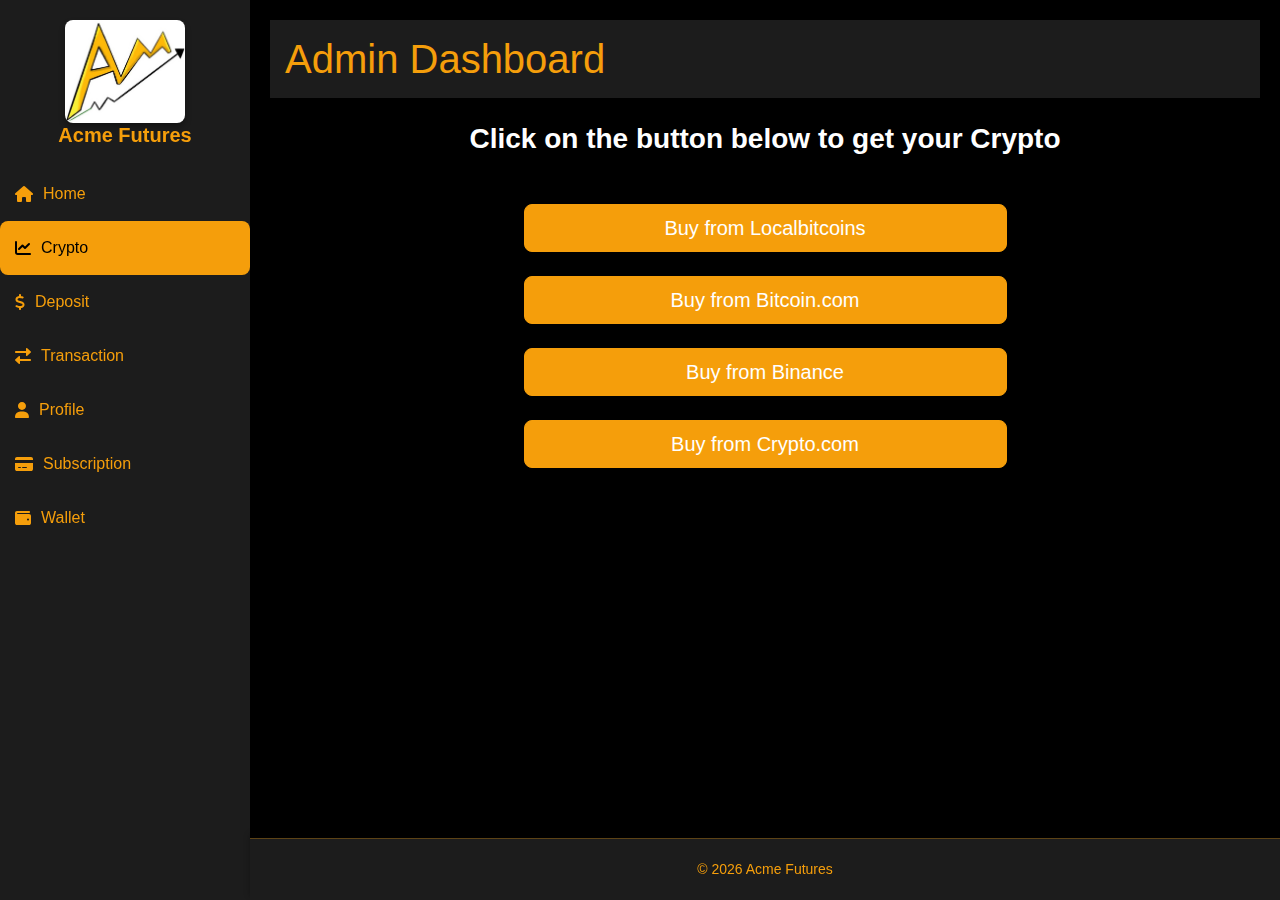
<file: newcrypto/crypto.html>
<!DOCTYPE html>
<html lang="en">
<head>
    <meta charset="UTF-8">
    <meta name="viewport" content="width=device-width, initial-scale=1.0">
    <title>Acme Futures Admin Dashboard</title>
    <!-- Bootstrap CSS -->
    <link href="https://cdn.jsdelivr.net/npm/bootstrap@5.3.0/dist/css/bootstrap.min.css" rel="stylesheet">
    <!-- Font Awesome CSS -->
    <link href="https://cdnjs.cloudflare.com/ajax/libs/font-awesome/6.0.0-beta3/css/all.min.css" rel="stylesheet">

    <style>
        body {
            background-color: black; /* Black background for the body */
            font-family: 'Public Sans', sans-serif;
            margin: 0;
            padding: 0;
            color: white; /* Light text color */
        }

        .sidebar {
            height: 100vh;
            width: 250px;
            background-color: #1c1c1c; /* Darker background for sidebar */
            position: fixed;
            top: 0;
            left: 0;
            padding-top: 20px;
            box-shadow: 2px 0 5px rgba(0, 0, 0, 0.3);
        }

        .sidebar .logo {
            text-align: center;
            margin-bottom: 20px;
        }

        .sidebar .logo img {
            width: 120px; /* Adjust size as needed */
            height: auto;
            border-radius: 8px;
            box-shadow: 0 4px 6px rgba(0, 0, 0, 0.3);
        }

        .sidebar .logo h1 {
            color: #f59e0b;
            font-size: 1.25rem;
            margin: 0;
            font-weight: bold;
        }

        .sidebar .menu-item {
            padding: 15px;
            display: flex;
            align-items: center;
            color: #f59e0b; /* Orange color for text */
            text-decoration: none;
            font-size: 16px;
            border-radius: 8px;
            transition: background-color 0.3s, color 0.3s;
        }

        .sidebar .menu-item i {
            margin-right: 10px; /* Space between icon and text */
        }

        .sidebar .menu-item.active, .sidebar .menu-item:hover {
            background-color: #f59e0b; /* Orange highlight */
            color: black; /* Text color when active or hovered */
        }

        .sidebar .menu-item:hover {
            background-color: rgba(245, 158, 11, 0.2); /* Lighter hover background */
        }

        .main-content {
            margin-left: 250px;
            padding: 20px;
            background-color: black; /* Black background for main content */
            min-height: 100vh;
        }

        .navbar {
            background-color: #1c1c1c; /* Same as sidebar */
            color: #f59e0b; /* Orange text */
            padding: 15px;
            box-shadow: 0 4px 6px rgba(0, 0, 0, 0.1);
            margin-bottom: 20px; /* Space between navbar and content */
        }

        .navbar h1 {
            margin: 0;
        }

        .card {
            background-color: #2d2d2d; /* Darker card background */
            border: 1px solid rgba(245, 158, 11, 0.3); /* Orange border */
            box-shadow: 0px 4px 20px rgba(245, 158, 11, 0.3); /* Soft shadow */
        }

        .card-title {
            color: #f59e0b; /* Orange text */
        }

        .text-white {
            color: white;
        }

        .bg-primary {
            background-color: #f59e0b !important; /* Orange background for primary elements */
        }

        .bg-warning {
            background-color: #f59e0b !important; /* Orange background for warning elements */
        }

        .bg-dark {
            background-color: black !important; /* Dark background for dark elements */
        }

        /* Button styles */
        .btn-primary {
            background-color: #f59e0b; /* Orange background */
            border-color: #f59e0b; /* Orange border */
        }

        .btn-primary:hover {
            background-color: rgba(245, 158, 11, 0.8); /* Lighter orange on hover */
            border-color: rgba(245, 158, 11, 0.8); /* Lighter orange border on hover */
        }

        /* TradingView Widget */
        .tradingview-widget-container {
            margin-top: 20px;
        }

        /* Footer */
        .footer {
            background-color: #1c1c1c; /* Same as sidebar and navbar */
            color: #f59e0b; /* Orange text */
            text-align: center;
            padding: 20px;
            position: fixed;
            bottom: 0;
            width: calc(100% - 250px); /* Adjust for sidebar width */
            left: 250px;
            box-shadow: 0 -4px 6px rgba(0, 0, 0, 0.3);
            border-top: 1px solid rgba(245, 158, 11, 0.3); /* Light orange border */
        }

        .footer p {
            margin: 0;
            font-size: 14px;
        }

        /* Footer for smaller screens */
        @media (max-width: 768px) {
            .footer {
                width: 100%;
                left: 0;
                position: relative; /* Changed from fixed to relative */
            }
        }
    </style>
</head>
<body>
    <!-- Sidebar -->
    <div class="sidebar">
        <div class="logo">
            <img src="img/logo2.jpg" alt="Company Logo"> <!-- Replace with your logo image -->
            <h1>Acme Futures</h1>
        </div>
        <a href="adminHome.html" class="menu-item"><i class="fas fa-home"></i>Home</a>
        <a href="crypto.html" class="menu-item active"><i class="fas fa-chart-line"></i>Crypto</a>
        <a href="deposit.html" class="menu-item"><i class="fas fa-dollar-sign"></i>Deposit</a>
        <a href="transaction.html" class="menu-item"><i class="fas fa-exchange-alt"></i>Transaction</a>
        <a href="profile.html" class="menu-item"><i class="fas fa-user"></i>Profile</a>
        <a href="subscription.html" class="menu-item"><i class="fas fa-credit-card"></i>Subscription</a>
        <a href="wallet.html" class="menu-item"><i class="fas fa-wallet"></i>Wallet</a>
    </div>

    <!-- Main Content -->
    <div class="main-content">
        <div class="navbar">
            <h1>Admin Dashboard</h1>
        </div>

        <!-- Content wrapper -->
        <div class="content-wrapper">
            <!-- Content -->
            <div class="container-xxl flex-grow-1 container-p-y">
                <h3 class="fw-bold text-center mt-4">Click on the button below to get your Crypto</h3>

                <div class="mt-5 d-grid gap-4 col-lg-6 mx-auto">
                    <a class="btn btn-primary btn-lg" href="https://www.localbitcoins.com/">Buy from Localbitcoins</a>
                    <a class="btn btn-primary btn-lg" href="https://www.bitcoin.com/">Buy from Bitcoin.com</a>
                    <a class="btn btn-primary btn-lg" href="https://www.binance.com/">Buy from Binance</a>
                    <a class="btn btn-primary btn-lg" href="https://www.crypto.com/">Buy from Crypto.com</a>
                </div>
            </div>
            <!-- End Content -->

            <!-- Footer -->
            <footer class="footer">
                <p>&copy; <script>document.write(new Date().getFullYear());</script> Acme Futures</p>
            </footer>
            <!-- / Footer -->

            <div class="content-backdrop fade"></div>
        </div>
        <!-- Content wrapper -->
    </div>

    <!-- Bootstrap JS -->
    <script src="https://cdn.jsdelivr.net/npm/bootstrap@5.3.0/dist/js/bootstrap.bundle.min.js"></script>
</body>
</html>
</file>
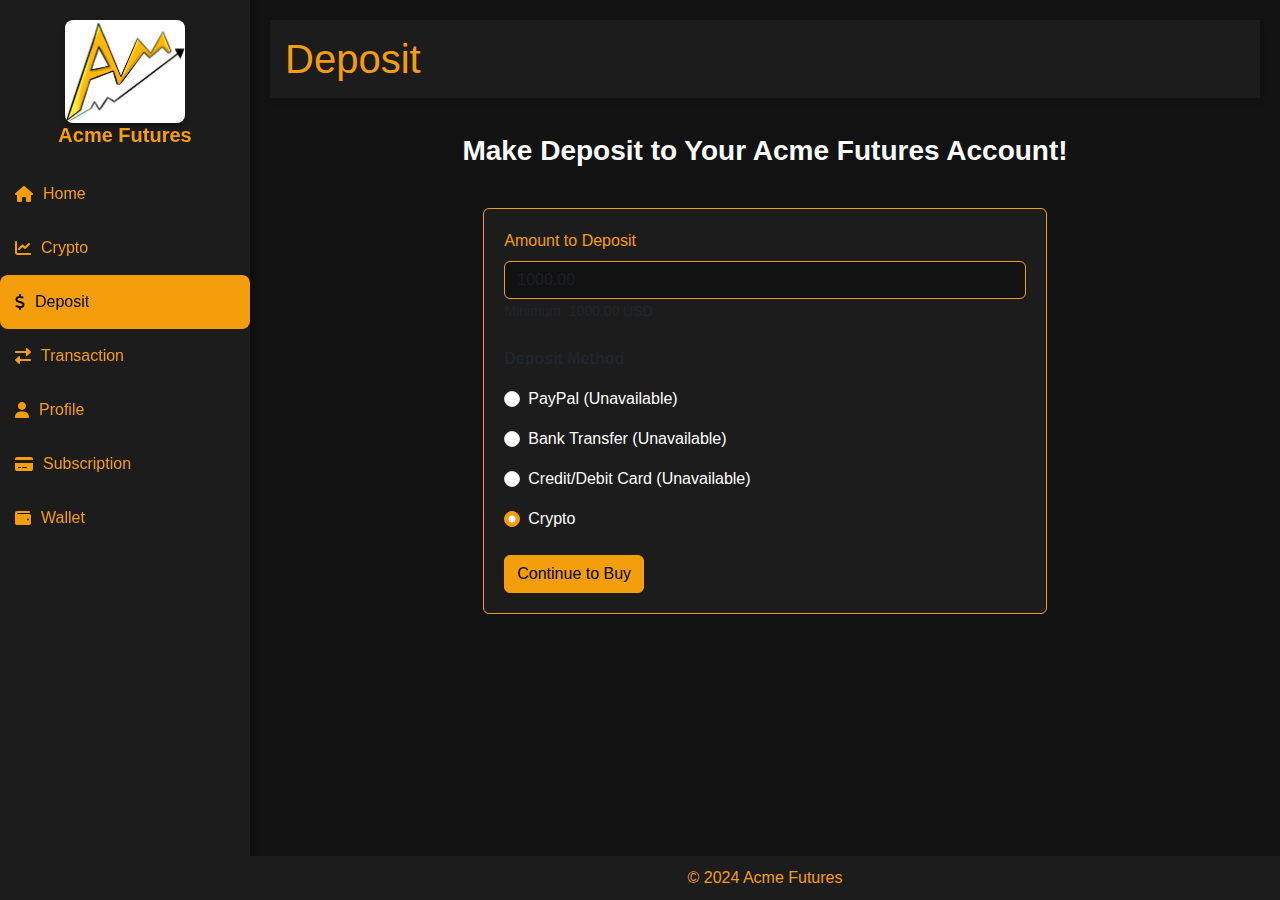
<file: newcrypto/Deposit.html>
<!DOCTYPE html>
<html lang="en">
<head>
    <meta charset="UTF-8">
    <meta name="viewport" content="width=device-width, initial-scale=1.0">
    <title>Deposit Page</title>
    <!-- Bootstrap CSS -->
    <link href="https://cdn.jsdelivr.net/npm/bootstrap@5.3.0/dist/css/bootstrap.min.css" rel="stylesheet">
    <!-- Font Awesome CSS -->
    <link href="https://cdnjs.cloudflare.com/ajax/libs/font-awesome/6.0.0-beta3/css/all.min.css" rel="stylesheet">

    <style>
        body {
            background-color: black; /* Black background for the body */
            color: white; /* White text color */
            font-family: 'Public Sans', sans-serif;
            margin: 0;
            padding: 0;
        }

        .sidebar {
            height: 100vh;
            width: 250px;
            background-color: #1c1c1c; /* Darker background for sidebar */
            position: fixed;
            top: 0;
            left: 0;
            padding-top: 20px;
            box-shadow: 2px 0 5px rgba(0, 0, 0, 0.3);
        }

        .sidebar .logo {
            text-align: center;
            margin-bottom: 20px;
        }

        .sidebar .logo img {
            width: 120px;
            height: auto;
            border-radius: 8px;
            box-shadow: 0 4px 6px rgba(0, 0, 0, 0.3);
        }

        .sidebar .logo h1 {
            color: #f59e0b;
            font-size: 1.25rem;
            margin: 0;
            font-weight: bold;
        }

        .sidebar .menu-item {
            padding: 15px;
            display: flex;
            align-items: center;
            color: #f59e0b; /* Orange color for text */
            text-decoration: none;
            font-size: 16px;
            border-radius: 8px;
            transition: background-color 0.3s, color 0.3s;
        }

        .sidebar .menu-item i {
            margin-right: 10px; /* Space between icon and text */
        }

        .sidebar .menu-item.active, .sidebar .menu-item:hover {
            background-color: #f59e0b; /* Orange highlight */
            color: black; /* Text color when active or hovered */
        }

        .sidebar .menu-item:hover {
            background-color: rgba(245, 158, 11, 0.2); /* Lighter hover background */
        }

        .main-content {
            margin-left: 250px;
            padding: 20px;
            background-color: #121212; /* Slightly lighter background */
            min-height: 100vh;
        }

        .navbar {
            background-color: #1c1c1c; /* Sidebar color */
            color: #f59e0b; /* Orange text */
            padding: 15px;
            box-shadow: 0 4px 6px rgba(0, 0, 0, 0.1);
            margin-bottom: 20px; /* Space between navbar and content */
        }

        .navbar h1 {
            margin: 0;
        }

        .card {
            background-color: #1c1c1c; /* Darker card background */
            border: 1px solid #f59e0b; /* Orange border */
        }

        .card-body {
            padding: 20px;
        }

        .form-label {
            color: #f59e0b; /* Orange label color */
        }

        .form-control {
            background-color: #121212; /* Dark input background */
            border-color: #f59e0b; /* Orange border */
            color: white; /* White text */
        }

        .form-check-input:checked {
            background-color: #f59e0b; /* Orange checkmark */
            border-color: #f59e0b; /* Orange border */
        }

        .form-check-label {
            color: white; /* White text for check labels */
        }

        .btn-primary {
            background-color: #f59e0b; /* Orange background */
            border-color: #f59e0b; /* Orange border */
            color: black; /* Black text */
            transition: background-color 0.3s, border-color 0.3s;
        }

        .btn-primary:hover {
            background-color: rgba(245, 158, 11, 0.8); /* Lighter orange on hover */
            border-color: rgba(245, 158, 11, 0.8); /* Lighter orange border on hover */
        }

        .footer {
            background-color: #1c1c1c; /* Same as sidebar */
            color: #f59e0b; /* Orange text */
            text-align: center;
            padding: 10px;
            position: fixed;
            bottom: 0;
            width: calc(100% - 250px); /* Adjust for sidebar width */
            left: 250px;
        }

        .footer p {
            margin: 0;
        }

        @media (max-width: 768px) {
            .sidebar {
                width: 100%;
                height: auto;
                position: relative;
                box-shadow: none;
            }

            .main-content {
                margin-left: 0;
            }

            .footer {
                width: 100%;
                left: 0;
            }
        }
    </style>
</head>
<body>
    <!-- Sidebar -->
    <div class="sidebar">
        <div class="logo">
            <img src="img/logo2.jpg" alt="Company Logo"> <!-- Replace with your logo image -->
            <h1>Acme Futures</h1>
        </div>
        <a href="adminHome.html" class="menu-item"><i class="fas fa-home"></i>Home</a>
        <a href="crypto.html" class="menu-item"><i class="fas fa-chart-line"></i>Crypto</a>
        <a href="deposit.html" class="menu-item active"><i class="fas fa-dollar-sign"></i>Deposit</a>
        <a href="transaction.html" class="menu-item"><i class="fas fa-exchange-alt"></i>Transaction</a>
        <a href="profile.html" class="menu-item"><i class="fas fa-user"></i>Profile</a>
        <a href="subscription.html" class="menu-item"><i class="fas fa-credit-card"></i>Subscription</a>
        <a href="wallet.html" class="menu-item"><i class="fas fa-wallet"></i>Wallet</a>
    </div>

    <!-- Main Content -->
    <div class="main-content">
        <div class="navbar">
            <h1>Deposit</h1>
        </div>

        <div class="container-lg flex-grow-1 container-p-y">
            <h3 class="fw-bold py-3 mb-4 text-center">Make Deposit to Your Acme Futures Account!</h3>

            <div class="col-lg-7 col-12 mx-auto">
                <div class="card mb-4">
                    <div class="card-body">
                        <form action="" method="POST">
                            <input type="hidden" name="_token" value="dmdG82plleWjbVZeghvxvdhxjE5QM6d2Dm0nfdV2">
                            <div class="mb-3">
                                <label class="form-label" for="amount">Amount to Deposit</label>
                                <input type="number" class="form-control" id="amount" name="amount" placeholder="1000.00" required />
                                <div class="invalid-feedback">
                                    Please enter a valid amount.
                                </div>
                                <small>Minimum: 1000.00 USD</small>
                            </div>

                            <p class="fw-bold mt-4">Deposit Method</p>

                            <div class="mb-4">
                                <div class="form-check mt-3">
                                    <input name="paypal" class="form-check-input" type="radio" value="paypal" id="paypal" />
                                    <label class="form-check-label" for="paypal"> PayPal (Unavailable) </label>
                                </div>
                                <div class="form-check mt-3">
                                    <input name="bank_transfer" class="form-check-input" type="radio" value="bank transfer" id="bank_transfer" />
                                    <label class="form-check-label" for="bank_transfer"> Bank Transfer (Unavailable) </label>
                                </div>
                                <div class="form-check mt-3">
                                    <input name="atm_card" class="form-check-input" type="radio" value="atm card" id="atm_card" />
                                    <label class="form-check-label" for="atm_card"> Credit/Debit Card (Unavailable) </label>
                                </div>

                                <div class="form-check mt-3">
                                    <input name="payment_method" class="form-check-input" type="radio" value="crypto" id="payment_method" checked required />
                                    <label class="form-check-label" for="payment_method"> Crypto </label>
                                </div>
                            </div>

                            <button type="submit" class="btn btn-primary">Continue to Buy</button>
                        </form>
                    </div>
                </div>
            </div>
        </div>

        <!-- Footer -->
        <footer class="footer">
            <p>&copy; 2024 Acme Futures</p>
        </footer>
    </div>

    <!-- Bootstrap JS -->
    <script src="https://cdn.jsdelivr.net/npm/bootstrap@5.3.0/dist/js/bootstrap.bundle.min.js"></script>
</body>
</html>
</file>
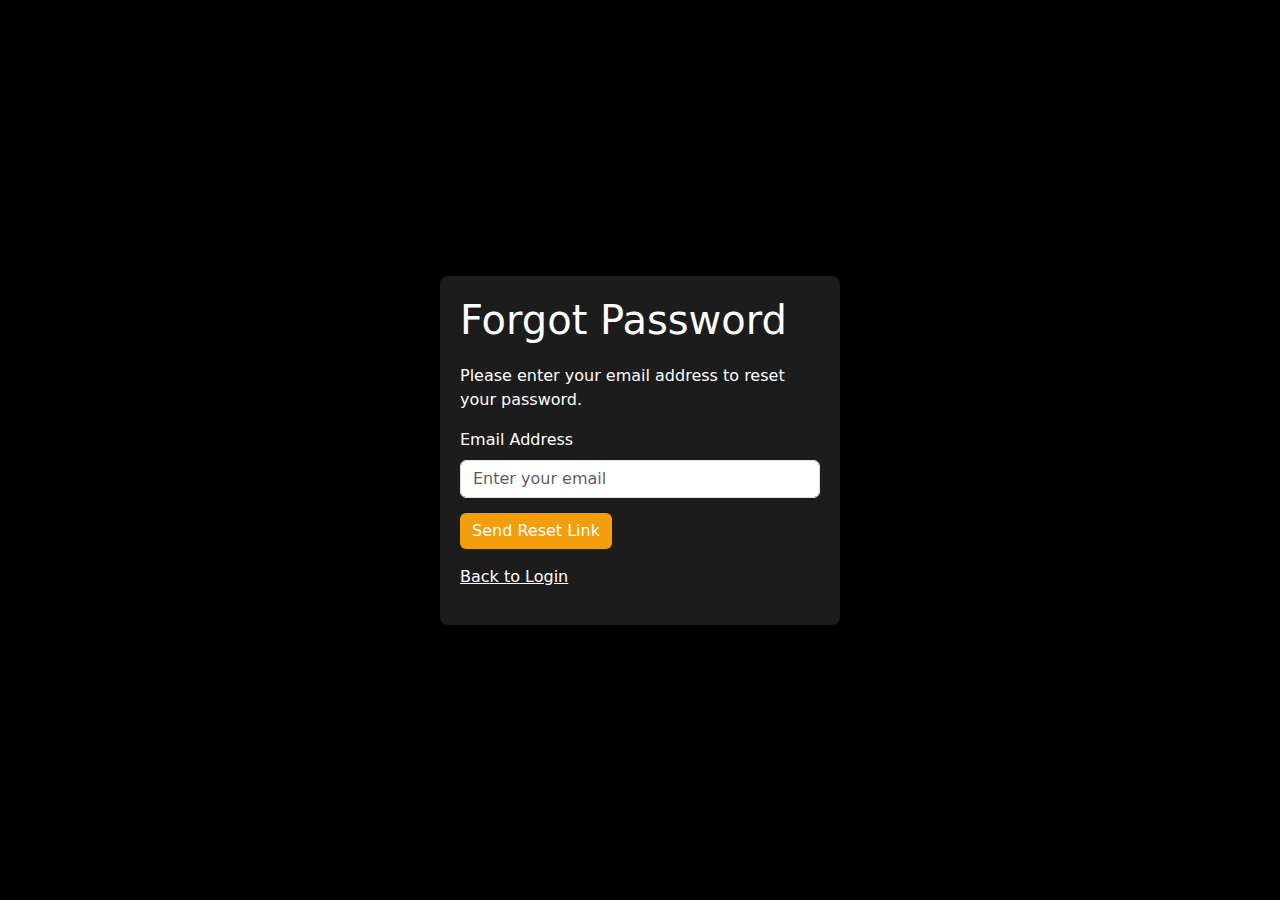
<file: newcrypto/forgotPassword.html>
<!DOCTYPE html>
<html lang="en">
<head>
    <meta charset="UTF-8">
    <meta name="viewport" content="width=device-width, initial-scale=1.0">
    <title>Forgot Password - Acme Futures</title>
    <!-- Bootstrap CSS -->
    <link href="https://cdn.jsdelivr.net/npm/bootstrap@5.3.0/dist/css/bootstrap.min.css" rel="stylesheet">
    <style>
        body {
            background-color: black;
            color: white;
            display: flex;
            justify-content: center;
            align-items: center;
            height: 100vh;
            margin: 0;
        }

        .container {
            max-width: 400px;
            background-color: #1c1c1c;
            padding: 20px;
            border-radius: 8px;
        }

        .container h1 {
            margin-bottom: 20px;
        }

        .btn-primary {
            background-color: #f59e0b;
            border: none;
        }

        .btn-primary:hover {
            background-color: #e67e22;
        }

        .form-group {
            margin-bottom: 15px;
        }
    </style>
</head>
<body>
    <div class="container">
        <h1>Forgot Password</h1>
        <p>Please enter your email address to reset your password.</p>
        <form id="forgotPasswordForm">
            <div class="form-group">
                <label for="email" class="form-label">Email Address</label>
                <input type="email" id="email" class="form-control" placeholder="Enter your email" required>
            </div>
            <button type="submit" class="btn btn-primary">Send Reset Link</button>
        </form>
        <p class="mt-3"><a href="login.html" class="text-white">Back to Login</a></p>
    </div>

    <!-- Bootstrap JS -->
    <script src="https://cdn.jsdelivr.net/npm/bootstrap@5.3.0/dist/js/bootstrap.bundle.min.js"></script>

</body>
</html>
</file>
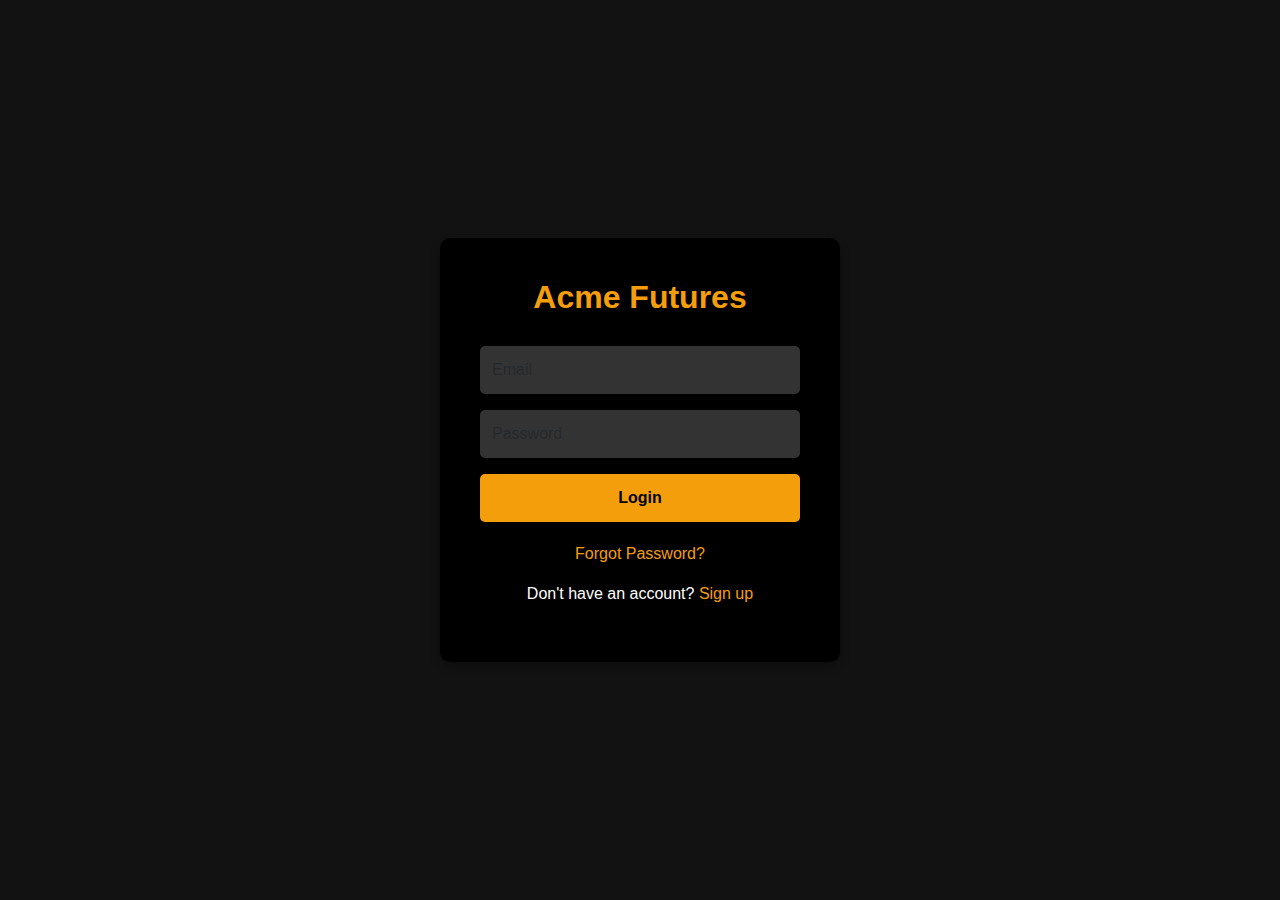
<file: newcrypto/login.html>
<!DOCTYPE html>
<html lang="en">
<head>
  <meta charset="UTF-8">
  <meta name="viewport" content="width=device-width, initial-scale=1.0">
  <title>Crypto Website - Login</title>
  
  <!-- Bootstrap CSS -->
  <link href="https://cdn.jsdelivr.net/npm/bootstrap@5.3.0-alpha1/dist/css/bootstrap.min.css" rel="stylesheet">

  <style>
    body {
      font-family: 'Arial', sans-serif;
      background-color: rgb(18, 18, 18);
      height: 100vh;
      display: flex;
      justify-content: center;
      align-items: center;
      color: white;
    }

    .login-container {
      background-color: black;
      border-radius: 10px;
      padding: 40px;
      width: 100%;
      max-width: 400px;
      box-shadow: 0 4px 10px rgba(0, 0, 0, 0.3);
    }

    .login-header {
      text-align: center;
      margin-bottom: 30px;
    }

    .login-header h1 {
      color: rgb(245, 158, 11);
      font-size: 2em;
      font-weight: bold;
    }

    .form-control {
      background-color: #333;
      border: none;
      padding: 12px;
      margin-bottom: 15px;
      border-radius: 5px;
      color: white;
    }

    .form-control:focus {
      outline: 2px solid rgb(245, 158, 11);
      box-shadow: none;
    }

    ::placeholder {
      color: rgba(255, 255, 255, 0.75);
    }

    .btn-custom {
      background-color: rgb(245, 158, 11);
      border: none;
      padding: 12px;
      width: 100%;
      border-radius: 5px;
      font-size: 1em;
      color: black;
      font-weight: bold;
      transition: background-color 0.3s ease;
    }

    .btn-custom:hover {
      background-color: rgba(245, 158, 11, 0.8);
    }

    .login-footer {
      text-align: center;
      margin-top: 20px;
    }

    .login-footer a {
      color: rgb(245, 158, 11);
      text-decoration: none;
    }

    .login-footer a:hover {
      text-decoration: underline;
    }
  </style>
</head>
<body>
  <div class="container">
    <div class="login-container mx-auto">
      <div class="login-header">
        <h1>Acme Futures</h1>
      </div>
      <form>
        <div class="mb-3">
          <input type="email" class="form-control" placeholder="Email" required>
        </div>
        <div class="mb-3">
          <input type="password" class="form-control" placeholder="Password" required>
        </div>
        <button type="submit" class="btn btn-custom">Login</button>
      </form>
      <div class="login-footer">
        <p><a href="forgotPassword.html">Forgot Password?</a></p>
        <p>Don't have an account? <a href="signup.html">Sign up</a></p>
      </div>
    </div>
  </div>

  <!-- Bootstrap JS and Popper -->
  <script src="https://cdn.jsdelivr.net/npm/bootstrap@5.3.0-alpha1/dist/js/bootstrap.bundle.min.js"></script>
</body>
</html>
</file>
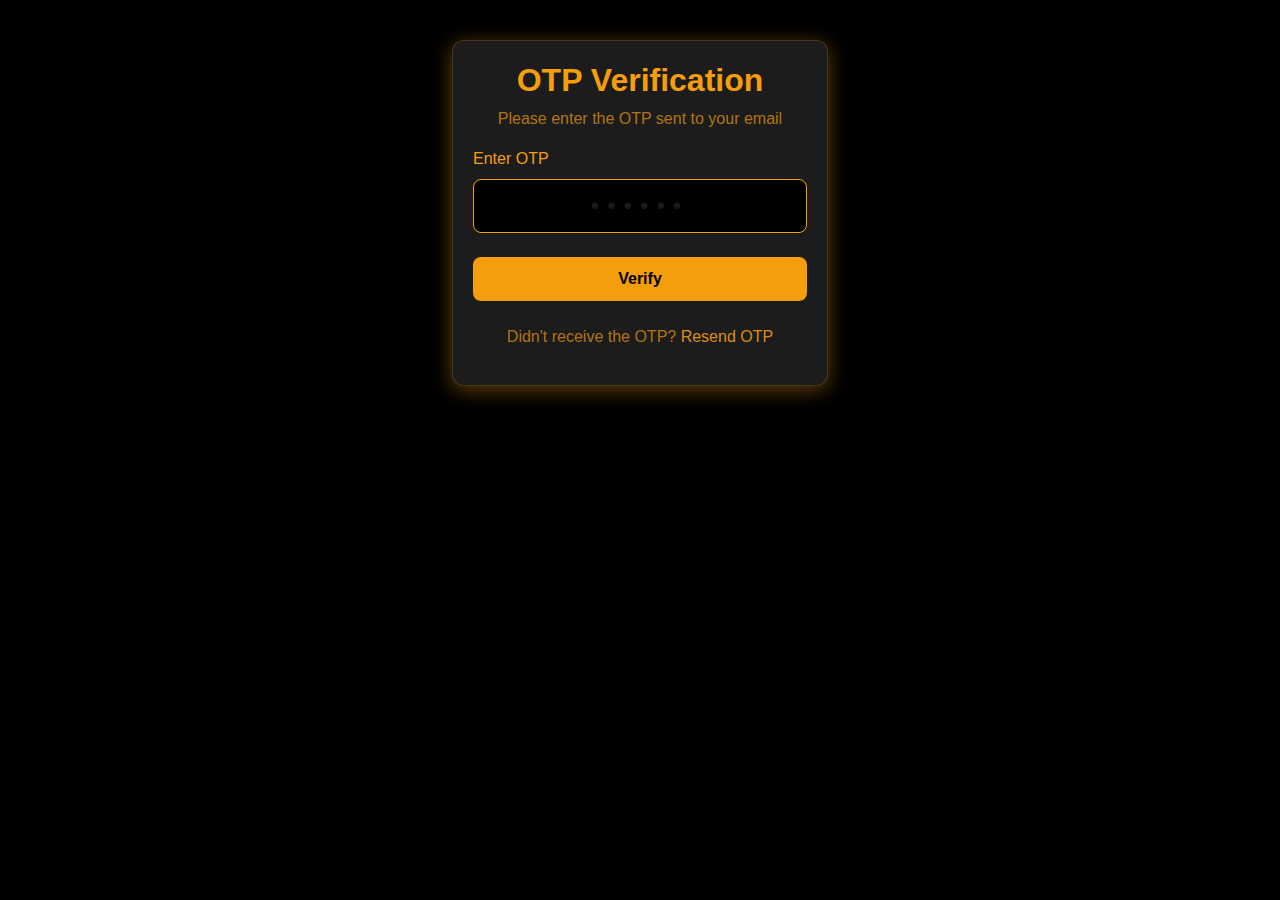
<file: newcrypto/otp.html>
<!DOCTYPE html>
<html lang="en">
<head>
    <meta charset="UTF-8">
    <meta name="viewport" content="width=device-width, initial-scale=1.0">
    <title>Acme Futures - OTP Verification</title>
    <!-- Bootstrap CSS -->
    <link href="https://cdn.jsdelivr.net/npm/bootstrap@5.3.0/dist/css/bootstrap.min.css" rel="stylesheet">

    <style>
        body {
            background-color: black;
            font-family: 'Public Sans', sans-serif;
        }

        .container {
            max-width: 400px; /* Adjusted width */
            margin: auto;
            padding-top: 40px; /* Reduced padding */
        }

        .card {
            background-color: #1c1c1c; /* Slightly lighter black */
            border: 1px solid rgba(245, 158, 11, 0.2);
            box-shadow: 0px 4px 20px rgba(245, 158, 11, 0.4);
            border-radius: 12px; /* Rounded corners */
            padding: 20px;
        }

        .card h2 {
            color: #f59e0b;
            font-weight: 700;
            text-align: center;
        }

        .form-label {
            color: #f59e0b;
            font-weight: 500;
        }

        .form-control {
            background-color: black;
            border: 1px solid #f59e0b;
            color: #f59e0b;
            padding: 8px 12px; /* Adjusted padding */
            border-radius: 8px;
            text-align: center; /* Center text in OTP input */
            font-size: 1.5rem; /* Larger text for OTP */
            letter-spacing: 0.5rem; /* Add space between digits */
            transition: all 0.3s ease;
        }

        .form-control:focus {
            border-color: #f59e0b;
            box-shadow: 0 0 10px rgba(245, 158, 11, 0.6);
            outline: none;
        }

        .btn-primary {
            background-color: #f59e0b;
            border: none;
            color: black;
            font-weight: bold;
            padding: 10px;
            border-radius: 8px;
            transition: all 0.3s ease;
        }

        .btn-primary:hover {
            background-color: rgba(245, 158, 11, 0.9);
            box-shadow: 0 4px 12px rgba(245, 158, 11, 0.7);
        }

        .link-color {
            color: rgba(245, 158, 11, 0.9);
            text-decoration: none;
            transition: color 0.3s ease;
        }

        .link-color:hover {
            color: rgba(245, 158, 11, 1);
            text-decoration: underline;
        }

        .card p {
            color: rgba(245, 158, 11, 0.7);
            text-align: center;
        }

        /* Media Query for Small Screens */
        @media (max-width: 576px) {
            .container {
                max-width: 100%;
                padding: 20px;
            }
        }
    </style>
</head>

<body>
    <div class="container">
        <div class="card">
            <h2>OTP Verification</h2>
            <p>Please enter the OTP sent to your email</p>
            
            <form action="/verify-otp" method="POST">
                <!-- OTP Input -->
                <div class="mb-4">
                    <label for="otp" class="form-label">Enter OTP</label>
                    <input type="text" class="form-control" id="otp" name="otp" maxlength="6" placeholder="••••••" required>
                </div>

                <!-- Submit Button -->
                <div class="d-grid">
                    <button type="submit" class="btn btn-primary">Verify</button>
                </div>

                <!-- Resend OTP -->
                <p class="mt-4">Didn't receive the OTP? <a href="#" class="link-color">Resend OTP</a></p>
            </form>
        </div>
    </div>

    <!-- Bootstrap JS -->
    <script src="https://cdn.jsdelivr.net/npm/bootstrap@5.3.0/dist/js/bootstrap.bundle.min.js"></script>
</body>
</html>
</file>
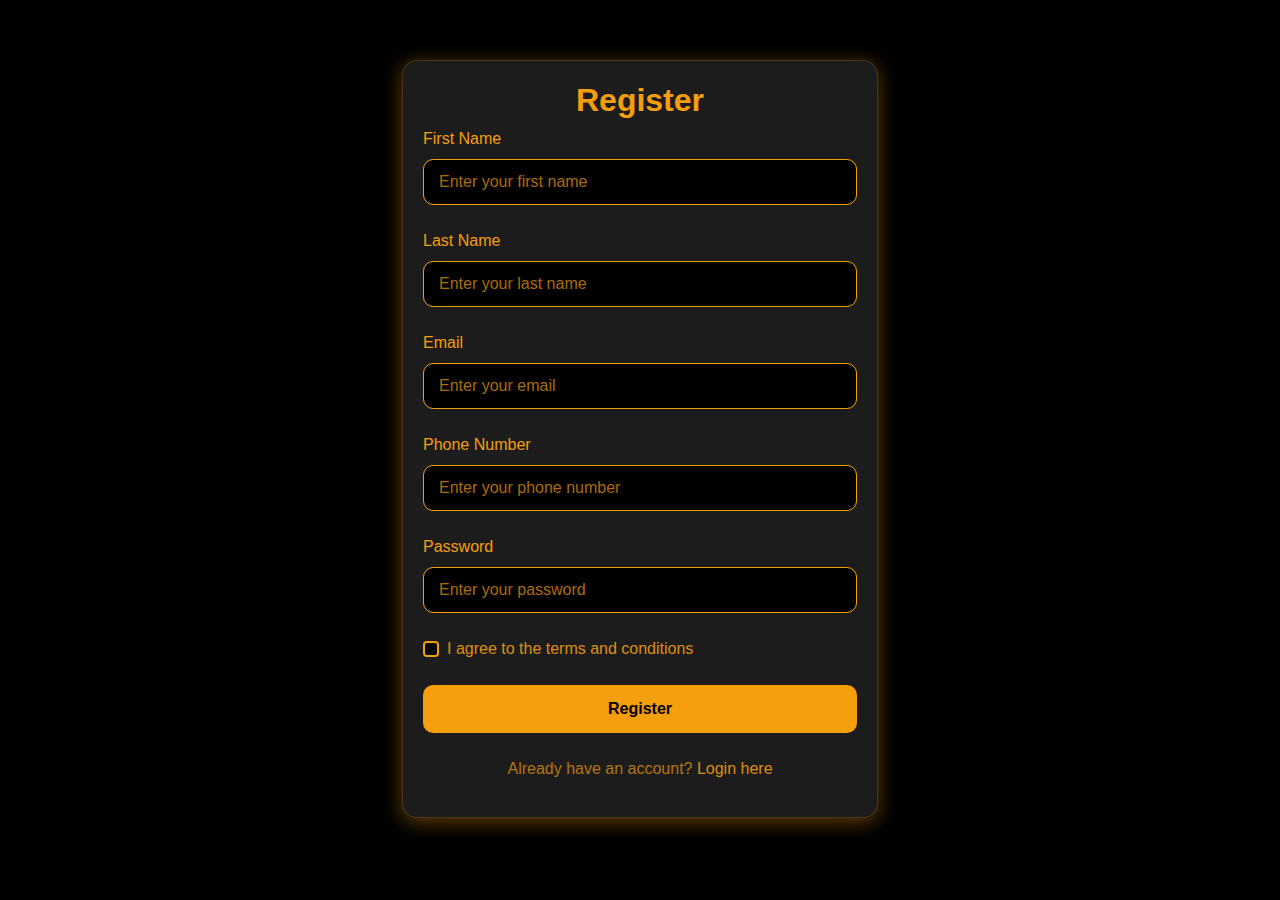
<file: newcrypto/signup.html>
<!DOCTYPE html>
<html lang="en">
<head>
    <meta charset="UTF-8">
    <meta name="viewport" content="width=device-width, initial-scale=1.0">
    <title>Acme Futures - Register</title>
    <!-- Bootstrap CSS -->
    <link href="https://cdn.jsdelivr.net/npm/bootstrap@5.3.0/dist/css/bootstrap.min.css" rel="stylesheet">

    <style>
        body {
            background-color: black;
            font-family: 'Public Sans', sans-serif;
        }

        .container {
            max-width: 500px;
            margin: auto;
            padding-top: 60px;
        }

        .card {
            background-color: #1c1c1c; /* Slightly lighter black */
            border: 1px solid rgba(245, 158, 11, 0.2);
            box-shadow: 0px 4px 20px rgba(245, 158, 11, 0.4);
            border-radius: 15px;
            padding: 20px;
        }

        .card h2 {
            color: #f59e0b;
            font-weight: 700;
            text-align: center;
        }

        .form-label {
            color: #f59e0b;
            font-weight: 500;
        }

        .form-control {
            background-color: black;
            border: 1px solid #f59e0b;
            color: #f59e0b;
            padding: 10px 15px;
            border-radius: 10px;
            transition: all 0.3s ease;
        }

        .form-control:focus {
            border-color: #f59e0b;
            box-shadow: 0 0 10px rgba(245, 158, 11, 0.6);
            outline: none;
        }

        .form-control::placeholder {
            color: rgba(245, 158, 11, 0.7);
        }

        .btn-primary {
            background-color: #f59e0b;
            border: none;
            color: black;
            font-weight: bold;
            padding: 12px;
            border-radius: 10px;
            transition: all 0.3s ease;
        }

        .btn-primary:hover {
            background-color: rgba(245, 158, 11, 0.9);
            box-shadow: 0 4px 12px rgba(245, 158, 11, 0.7);
        }

        .form-check-input {
            background-color: black;
            border: 2px solid #f59e0b;
        }

        .form-check-label, .link-color {
            color: rgba(245, 158, 11, 0.9);
            text-decoration: none;
            transition: color 0.3s ease;
        }

        .form-check-label a:hover, .link-color:hover {
            color: rgba(245, 158, 11, 1);
            text-decoration: underline;
        }

        .card p {
            color: rgba(245, 158, 11, 0.7);
            text-align: center;
        }

        .text-center span {
            color: #f59e0b;
        }

        /* Animation */
        .fade-in {
            animation: fadeIn 1s ease-in-out;
        }

        @keyframes fadeIn {
            from { opacity: 0; }
            to { opacity: 1; }
        }
    </style>
</head>

<body>
    <div class="container fade-in">
        <div class="card">
            <h2>Register</h2>
            <form action="/register" method="POST">
                <!-- First Name -->
                <div class="mb-4">
                    <label for="firstname" class="form-label">First Name</label>
                    <input type="text" class="form-control" id="firstname" name="firstname" placeholder="Enter your first name" required>
                </div>

                <!-- Last Name -->
                <div class="mb-4">
                    <label for="lastname" class="form-label">Last Name</label>
                    <input type="text" class="form-control" id="lastname" name="lastname" placeholder="Enter your last name" required>
                </div>

                <!-- Email -->
                <div class="mb-4">
                    <label for="email" class="form-label">Email</label>
                    <input type="email" class="form-control" id="email" name="email" placeholder="Enter your email" required>
                </div>

                <!-- Phone Number -->
                <div class="mb-4">
                    <label for="phone" class="form-label">Phone Number</label>
                    <input type="tel" class="form-control" id="phone" name="phone" placeholder="Enter your phone number" required>
                </div>

                <!-- Password -->
                <div class="mb-4">
                    <label for="password" class="form-label">Password</label>
                    <input type="password" class="form-control" id="password" name="password" placeholder="Enter your password" required>
                </div>

                <!-- Terms and Conditions -->
                <div class="mb-4 form-check">
                    <input type="checkbox" class="form-check-input" id="terms" required>
                    <label class="form-check-label" for="terms">I agree to the <a href="#" class="link-color">terms and conditions</a></label>
                </div>

                <!-- Submit Button -->
                <div class="d-grid">
                    <button type="submit" class="btn btn-primary">Register</button>
                </div>

                <!-- Already Have an Account? -->
                <p class="mt-4">Already have an account? <a href="/login" class="link-color">Login here</a></p>
            </form>
        </div>
    </div>

    <!-- Bootstrap JS -->
    <script src="https://cdn.jsdelivr.net/npm/bootstrap@5.3.0/dist/js/bootstrap.bundle.min.js"></script>
</body>
</html>
</file>
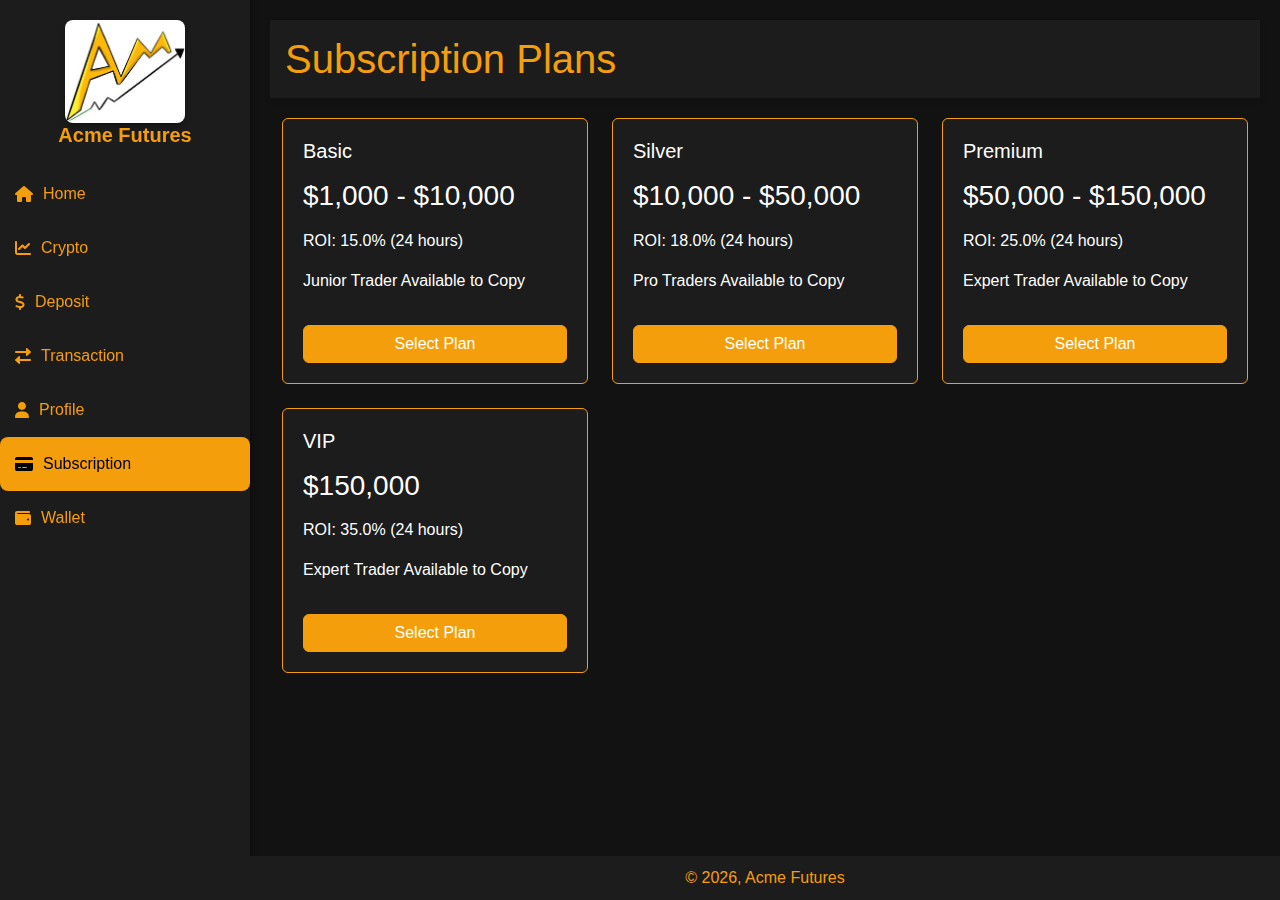
<file: newcrypto/subscription.html>
<!DOCTYPE html>
<html lang="en">
<head>
    <meta charset="UTF-8">
    <meta name="viewport" content="width=device-width, initial-scale=1.0">
    <title>Subscription Plans</title>
    <!-- Bootstrap CSS -->
    <link href="https://cdn.jsdelivr.net/npm/bootstrap@5.3.0/dist/css/bootstrap.min.css" rel="stylesheet">
    <!-- Font Awesome CSS -->
    <link href="https://cdnjs.cloudflare.com/ajax/libs/font-awesome/6.0.0-beta3/css/all.min.css" rel="stylesheet">

    <style>
        body {
            background-color: black; /* Black background for the body */
            color: white; /* White text color */
            font-family: 'Public Sans', sans-serif;
            margin: 0;
            padding: 0;
        }

        .sidebar {
            height: 100vh;
            width: 250px;
            background-color: #1c1c1c; /* Darker background for sidebar */
            position: fixed;
            top: 0;
            left: 0;
            padding-top: 20px;
            box-shadow: 2px 0 5px rgba(0, 0, 0, 0.3);
        }

       
        .sidebar .logo {
            text-align: center;
            margin-bottom: 20px;
        }

        .sidebar .logo img {
            width: 120px; /* Adjust size as needed */
            height: auto;
            border-radius: 8px;
            box-shadow: 0 4px 6px rgba(0, 0, 0, 0.3);
        }

        .sidebar .logo h1 {
            color: #f59e0b;
            font-size: 1.25rem;
            margin: 0;
            font-weight: bold;
        }

        .sidebar .menu-item {
            padding: 15px;
            display: flex;
            align-items: center;
            color: #f59e0b; /* Orange color for text */
            text-decoration: none;
            font-size: 16px;
            border-radius: 8px;
            transition: background-color 0.3s, color 0.3s;
        }

        .sidebar .menu-item i {
            margin-right: 10px; /* Space between icon and text */
        }

        .sidebar .menu-item.active, .sidebar .menu-item:hover {
            background-color: #f59e0b; /* Orange highlight */
            color: black; /* Text color when active or hovered */
        }

        .sidebar .menu-item:hover {
            background-color: rgba(245, 158, 11, 0.2); /* Lighter hover background */
        }

        .main-content {
            margin-left: 250px;
            padding: 20px;
            background-color: #121212; /* Slightly lighter background */
            min-height: 100vh;
        }

        .navbar {
            background-color: #1c1c1c; /* Sidebar color */
            color: #f59e0b; /* Orange text */
            padding: 15px;
            box-shadow: 0 4px 6px rgba(0, 0, 0, 0.1);
            margin-bottom: 20px; /* Space between navbar and content */
        }

        .navbar h1 {
            margin: 0;
        }

        .card {
            background-color: #1c1c1c; /* Darker card background */
            border: 1px solid #f59e0b; /* Orange border */
            color: white; /* White text */
        }

        .card-body {
            padding: 20px;
        }

        .btn-primary {
            background-color: #f59e0b; /* Orange background */
            border-color: #f59e0b; /* Orange border */
        }

        .btn-primary:hover {
            background-color: #e57e00; /* Darker orange on hover */
            border-color: #e57e00; /* Darker orange border on hover */
        }

        .btn-outline-primary {
            color: #f59e0b; /* Orange text */
            border-color: #f59e0b; /* Orange border */
        }

        .btn-outline-primary:hover {
            background-color: #f59e0b; /* Orange background */
            color: black; /* Black text on hover */
        }

        .footer {
            background-color: #1c1c1c; /* Same as sidebar */
            color: #f59e0b; /* Orange text */
            text-align: center;
            padding: 10px;
            position: fixed;
            bottom: 0;
            width: calc(100% - 250px); /* Adjust for sidebar width */
            left: 250px;
        }

        .footer p {
            margin: 0;
        }

        @media (max-width: 768px) {
            .sidebar {
                width: 100%;
                height: auto;
                position: relative;
                box-shadow: none;
            }

            .main-content {
                margin-left: 0;
            }

            .footer {
                width: 100%;
                left: 0;
            }
        }
    </style>
</head>
<body>
    <!-- Sidebar -->
    <div class="sidebar">
        <div class="logo">
            <img src="img/logo2.jpg" alt="Company Logo"> <!-- Replace with your logo image -->
            <h1>Acme Futures</h1>
        </div>
        <a href="adminHome.html" class="menu-item"><i class="fas fa-home"></i>Home</a>
        <a href="crypto.html" class="menu-item"><i class="fas fa-chart-line"></i>Crypto</a>
        <a href="deposit.html" class="menu-item"><i class="fas fa-dollar-sign"></i>Deposit</a>
        <a href="transaction.html" class="menu-item"><i class="fas fa-exchange-alt"></i>Transaction</a>
        <a href="profile.html" class="menu-item"><i class="fas fa-user"></i>Profile</a>
        <a href="subscription.html" class="menu-item active"><i class="fas fa-credit-card"></i>Subscription</a>
        <a href="wallet.html" class="menu-item"><i class="fas fa-wallet"></i>Wallet</a>
    </div>

    <!-- Main Content -->
    <div class="main-content">
        <div class="navbar">
            <h1>Subscription Plans</h1>
        </div>

        <div class="content-wrapper">
            <!-- Content -->
            <div class="container-xxl flex-grow-1 container-p-y">
                <div class="row">
                    <!-- Basic Plan -->
                    <div class="col-lg-4 col-12 mb-4">
                        <div class="card">
                            <div class="card-body">
                                <div class="d-flex justify-content-between flex-column gap-3">
                                    <div class="d-flex flex-sm-column flex-row align-items-start justify-content-between">
                                        <div class="card-title">
                                            <h5 class="text-nowrap mb-2">Basic</h5>
                                        </div>
                                        <div class="mt-sm-auto">
                                            <h3 class="mb-0">$1,000 - $10,000</h3>
                                        </div>
                                    </div>

                                    <div>
                                        <p><i class="bx bxs-check-square"></i> ROI: 15.0% (24 hours)</p>
                                        <p><i class="bx bxs-check-square"></i> Junior Trader Available to Copy</p>
                                    </div>

                                    <a href="deposit.html" class="btn btn-primary">Select Plan</a>
                                </div>
                            </div>
                        </div>
                    </div>
                    
                    <!-- Silver Plan -->
                    <div class="col-lg-4 col-12 mb-4">
                        <div class="card">
                            <div class="card-body">
                                <div class="d-flex justify-content-between flex-column gap-3">
                                    <div class="d-flex flex-sm-column flex-row align-items-start justify-content-between">
                                        <div class="card-title">
                                            <h5 class="text-nowrap mb-2">Silver</h5>
                                        </div>
                                        <div class="mt-sm-auto">
                                            <h3 class="mb-0">$10,000 - $50,000</h3>
                                        </div>
                                    </div>

                                    <div>
                                        <p><i class="bx bxs-check-square"></i> ROI: 18.0% (24 hours)</p>
                                        <p><i class="bx bxs-check-square"></i> Pro Traders Available to Copy</p>
                                    </div>

                                    <a href="deposit.html" class="btn btn-primary">Select Plan</a>
                                </div>
                            </div>
                        </div>
                    </div>
                    
                    <!-- Premium Plan -->
                    <div class="col-lg-4 col-12 mb-4">
                        <div class="card">
                            <div class="card-body">
                                <div class="d-flex justify-content-between flex-column gap-3">
                                    <div class="d-flex flex-sm-column flex-row align-items-start justify-content-between">
                                        <div class="card-title">
                                            <h5 class="text-nowrap mb-2">Premium</h5>
                                        </div>
                                        <div class="mt-sm-auto">
                                            <h3 class="mb-0">$50,000 - $150,000</h3>
                                        </div>
                                    </div>

                                    <div>
                                        <p><i class="bx bxs-check-square"></i> ROI: 25.0% (24 hours)</p>
                                        <p><i class="bx bxs-check-square"></i> Expert Trader Available to Copy</p>
                                    </div>

                                    <a href="deposit.html" class="btn btn-primary">Select Plan</a>
                                </div>
                            </div>
                        </div>
                    </div>
                    
                    <!-- VIP Plan -->
                    <div class="col-lg-4 col-12 mb-4">
                        <div class="card">
                            <div class="card-body">
                                <div class="d-flex justify-content-between flex-column gap-3">
                                    <div class="d-flex flex-sm-column flex-row align-items-start justify-content-between">
                                        <div class="card-title">
                                            <h5 class="text-nowrap mb-2">VIP</h5>
                                        </div>
                                        <div class="mt-sm-auto">
                                            <h3 class="mb-0">$150,000</h3>
                                        </div>
                                    </div>

                                    <div>
                                        <p><i class="bx bxs-check-square"></i> ROI: 35.0% (24 hours)</p>
                                        <p><i class="bx bxs-check-square"></i> Expert Trader Available to Copy</p>
                                    </div>

                                    <a href="deposit.html" class="btn btn-primary">Select Plan</a>
                                </div>
                            </div>
                        </div>
                    </div>
                </div>
            </div>
            <!-- End Content -->
        </div>

        <!-- Footer -->
        <footer class="footer">
            <p>© <script>document.write(new Date().getFullYear());</script>, Acme Futures</p>
        </footer>
    </div>

    <!-- Bootstrap JS -->
    <script src="https://cdn.jsdelivr.net/npm/bootstrap@5.3.0/dist/js/bootstrap.bundle.min.js"></script>
</body>
</html>
</file>
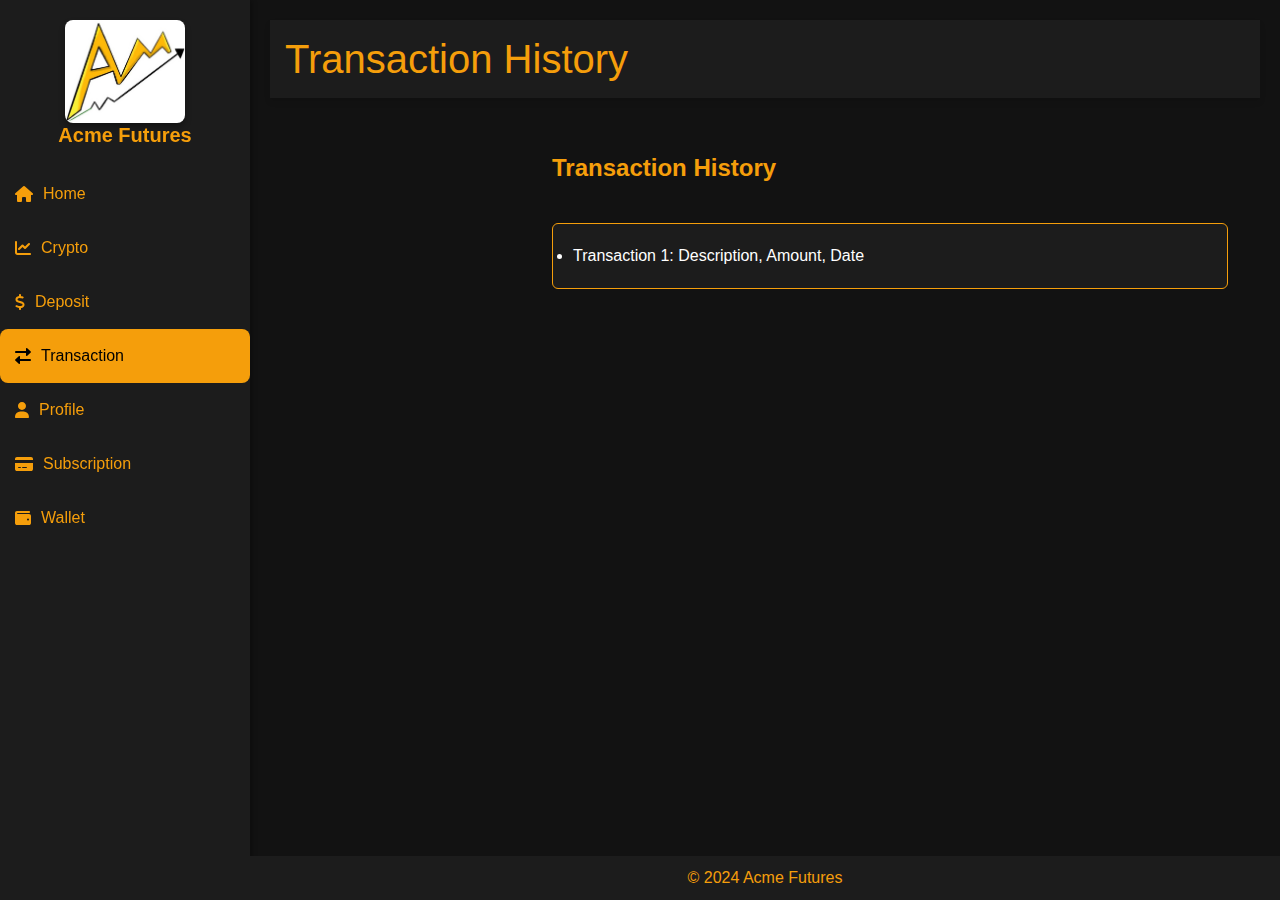
<file: newcrypto/transaction.html>
<!DOCTYPE html>
<html lang="en">
<head>
    <meta charset="UTF-8">
    <meta name="viewport" content="width=device-width, initial-scale=1.0">
    <title>Transaction History</title>
    <!-- Bootstrap CSS -->
    <link href="https://cdn.jsdelivr.net/npm/bootstrap@5.3.0/dist/css/bootstrap.min.css" rel="stylesheet">
    <!-- Font Awesome CSS -->
    <link href="https://cdnjs.cloudflare.com/ajax/libs/font-awesome/6.0.0-beta3/css/all.min.css" rel="stylesheet">

    <style>
        body {
            background-color: black; /* Black background for the body */
            color: white; /* White text color */
            font-family: 'Public Sans', sans-serif;
            margin: 0;
            padding: 0;
        }

        .sidebar {
            height: 100vh;
            width: 250px;
            background-color: #1c1c1c; /* Darker background for sidebar */
            position: fixed;
            top: 0;
            left: 0;
            padding-top: 20px;
            box-shadow: 2px 0 5px rgba(0, 0, 0, 0.3);
        }

   
        .sidebar .logo {
            text-align: center;
            margin-bottom: 20px;
        }

        .sidebar .logo img {
            width: 120px; /* Adjust size as needed */
            height: auto;
            border-radius: 8px;
            box-shadow: 0 4px 6px rgba(0, 0, 0, 0.3);
        }

        .sidebar .logo h1 {
            color: #f59e0b;
            font-size: 1.25rem;
            margin: 0;
            font-weight: bold;
        }

        .sidebar .menu-item {
            padding: 15px;
            display: flex;
            align-items: center;
            color: #f59e0b; /* Orange color for text */
            text-decoration: none;
            font-size: 16px;
            border-radius: 8px;
            transition: background-color 0.3s, color 0.3s;
        }

        .sidebar .menu-item i {
            margin-right: 10px; /* Space between icon and text */
        }

        .sidebar .menu-item.active, .sidebar .menu-item:hover {
            background-color: #f59e0b; /* Orange highlight */
            color: black; /* Text color when active or hovered */
        }

        .sidebar .menu-item:hover {
            background-color: rgba(245, 158, 11, 0.2); /* Lighter hover background */
        }

        .main-content {
            margin-left: 250px;
            padding: 20px;
            background-color: #121212; /* Slightly lighter background */
            min-height: 100vh;
        }

        .navbar {
            background-color: #1c1c1c; /* Sidebar color */
            color: #f59e0b; /* Orange text */
            padding: 15px;
            box-shadow: 0 4px 6px rgba(0, 0, 0, 0.1);
            margin-bottom: 20px; /* Space between navbar and content */
        }

        .navbar h1 {
            margin: 0;
        }

        

        .card {
            background-color: #1c1c1c; /* Darker card background */
            border: 1px solid #f59e0b; /* Orange border */
            color: white; /* White text */
        }

        .card-body {
            padding: 20px;
        }

        .footer {
            background-color: #1c1c1c; /* Same as sidebar */
            color: #f59e0b; /* Orange text */
            text-align: center;
            padding: 10px;
            position: fixed;
            bottom: 0;
            width: calc(100% - 250px); /* Adjust for sidebar width */
            left: 250px;
        }

        .footer p {
            margin: 0;
        }

        .content-wrapper {
            margin-left: 250px;
            padding: 20px;
        }

        .content-wrapper h4 {
            color: #f59e0b; /* Orange heading text */
        }

        @media (max-width: 768px) {
            .sidebar {
                width: 100%;
                height: auto;
                position: relative;
                box-shadow: none;
            }

            .main-content {
                margin-left: 0;
            }

            .footer {
                width: 100%;
                left: 0;
            }
        }
    </style>
</head>
<body>
    <!-- Sidebar -->
    <div class="sidebar">
        <div class="logo">
            <img src="img/logo2.jpg" alt="Company Logo"> <!-- Replace with your logo image -->
            <h1>Acme Futures</h1>
        </div>
        <a href="adminHome.html" class="menu-item"><i class="fas fa-home"></i>Home</a>
        <a href="crypto.html" class="menu-item"><i class="fas fa-chart-line"></i>Crypto</a>
        <a href="deposit.html" class="menu-item"><i class="fas fa-dollar-sign"></i>Deposit</a>
        <a href="transaction.html" class="menu-item active"><i class="fas fa-exchange-alt"></i>Transaction</a>
        <a href="profile.html" class="menu-item"><i class="fas fa-user"></i>Profile</a>
        <a href="subscription.html" class="menu-item"><i class="fas fa-credit-card"></i>Subscription</a>
        <a href="wallet.html" class="menu-item"><i class="fas fa-wallet"></i>Wallet</a>
    </div>

    <!-- Main Content -->
    <div class="main-content">
        <div class="navbar">
            <h1>Transaction History</h1>
        </div>

        <div class="content-wrapper">
            <!-- Content -->
            <div class="container-xxl flex-grow-1 container-p-y">
                <h4 class="fw-bold py-3 mb-4">Transaction History</h4>

                <div class="row">
                    <!-- Transactions -->
                    <div class="col-md-12 mb-4">
                        <div class="card h-100">
                            <div class="card-body">
                                <ul class="p-0 m-0">
                                    <!-- Transaction items will go here -->
                                    <li>Transaction 1: Description, Amount, Date</li>
                                    <!-- Add more transactions as needed -->
                                </ul>
                            </div>
                        </div>
                    </div>
                    <!--/ Transactions -->
                </div>
            </div>
            <!-- End Content -->
        </div>

        <!-- Footer -->
        <footer class="footer">
            <p>&copy; 2024 Acme Futures</p>
        </footer>
    </div>

    <!-- Bootstrap JS -->
    <script src="https://cdn.jsdelivr.net/npm/bootstrap@5.3.0/dist/js/bootstrap.bundle.min.js"></script>
</body>
</html>
</file>
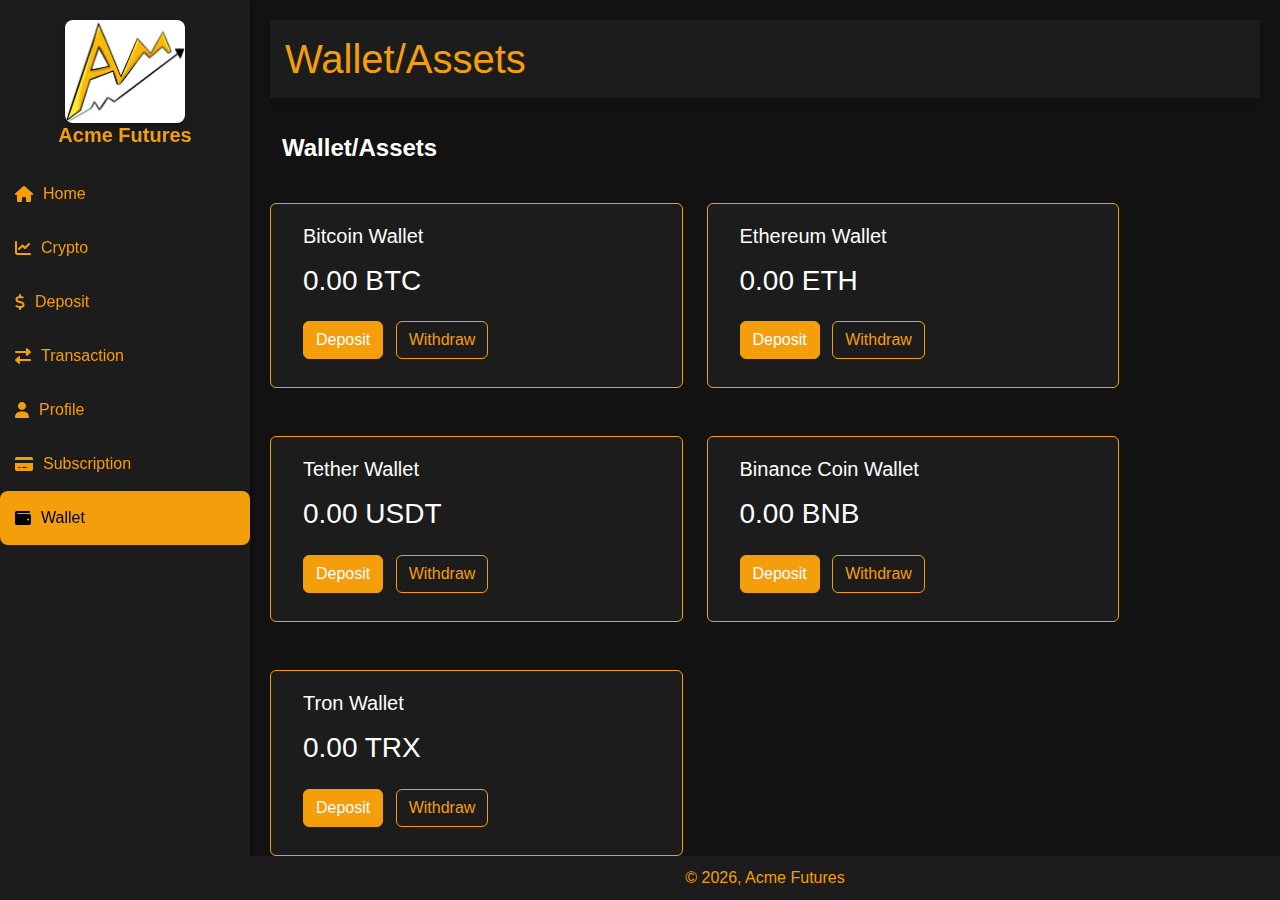
<file: newcrypto/wallet.html>
<!DOCTYPE html>
<html lang="en">
<head>
    <meta charset="UTF-8">
    <meta name="viewport" content="width=device-width, initial-scale=1.0">
    <title>Wallet/Assets</title>
    <!-- Bootstrap CSS -->
    <link href="https://cdn.jsdelivr.net/npm/bootstrap@5.3.0/dist/css/bootstrap.min.css" rel="stylesheet">
    <!-- Font Awesome CSS -->
    <link href="https://cdnjs.cloudflare.com/ajax/libs/font-awesome/6.0.0-beta3/css/all.min.css" rel="stylesheet">

    <style>
        body {
            background-color: black; /* Black background for the body */
            color: white; /* White text color */
            font-family: 'Public Sans', sans-serif;
            margin: 0;
            padding: 0;
        }

        .sidebar {
            height: 100vh;
            width: 250px;
            background-color: #1c1c1c; /* Darker background for sidebar */
            position: fixed;
            top: 0;
            left: 0;
            padding-top: 20px;
            box-shadow: 2px 0 5px rgba(0, 0, 0, 0.3);
        }

      
        .sidebar .logo {
            text-align: center;
            margin-bottom: 20px;
        }

        .sidebar .logo img {
            width: 120px; /* Adjust size as needed */
            height: auto;
            border-radius: 8px;
            box-shadow: 0 4px 6px rgba(0, 0, 0, 0.3);
        }

        .sidebar .logo h1 {
            color: #f59e0b;
            font-size: 1.25rem;
            margin: 0;
            font-weight: bold;
        }

        .sidebar .menu-item {
            padding: 15px;
            display: flex;
            align-items: center;
            color: #f59e0b; /* Orange color for text */
            text-decoration: none;
            font-size: 16px;
            border-radius: 8px;
            transition: background-color 0.3s, color 0.3s;
        }

        .sidebar .menu-item i {
            margin-right: 10px; /* Space between icon and text */
        }

        .sidebar .menu-item.active, .sidebar .menu-item:hover {
            background-color: #f59e0b; /* Orange highlight */
            color: black; /* Text color when active or hovered */
        }

        .sidebar .menu-item:hover {
            background-color: rgba(245, 158, 11, 0.2); /* Lighter hover background */
        }

        .main-content {
            margin-left: 250px;
            padding: 20px;
            background-color: #121212; /* Slightly lighter background */
            min-height: 100vh;
        }

        .navbar {
            background-color: #1c1c1c; /* Sidebar color */
            color: #f59e0b; /* Orange text */
            padding: 15px;
            box-shadow: 0 4px 6px rgba(0, 0, 0, 0.1);
            margin-bottom: 20px; /* Space between navbar and content */
        }

        .navbar h1 {
            margin: 0;
        }

        .card {
            background-color: #1c1c1c; /* Darker card background */
            border: 1px solid #f59e0b; /* Orange border */
            color: white; /* White text */
        }

        .card-body {
            padding: 20px;
        }

        .btn-primary {
            background-color: #f59e0b; /* Orange background */
            border-color: #f59e0b; /* Orange border */
        }

        .btn-primary:hover {
            background-color: #e57e00; /* Darker orange on hover */
            border-color: #e57e00; /* Darker orange border on hover */
        }

        .btn-outline-primary {
            color: #f59e0b; /* Orange text */
            border-color: #f59e0b; /* Orange border */
        }

        .btn-outline-primary:hover {
            background-color: #f59e0b; /* Orange background */
            color: black; /* Black text on hover */
        }

        .footer {
            background-color: #1c1c1c; /* Same as sidebar */
            color: #f59e0b; /* Orange text */
            text-align: center;
            padding: 10px;
            position: fixed;
            bottom: 0;
            width: calc(100% - 250px); /* Adjust for sidebar width */
            left: 250px;
        }

        .footer p {
            margin: 0;
        }

        @media (max-width: 768px) {
            .sidebar {
                width: 100%;
                height: auto;
                position: relative;
                box-shadow: none;
            }

            .main-content {
                margin-left: 0;
            }

            .footer {
                width: 100%;
                left: 0;
            }
        }
    </style>
</head>
<body>
    <!-- Sidebar -->
    <div class="sidebar">
        <div class="logo">
            <img src="img/logo2.jpg" alt="Acme Futures Logo"> <!-- Replace with your logo path -->
            <h1>Acme Futures</h1>
        </div>
        <a href="adminHome.html" class="menu-item"><i class="fas fa-home"></i>Home</a>
        <a href="crypto.html" class="menu-item"><i class="fas fa-chart-line"></i>Crypto</a>
        <a href="deposit.html" class="menu-item"><i class="fas fa-dollar-sign"></i>Deposit</a>
        <a href="transaction.html" class="menu-item"><i class="fas fa-exchange-alt"></i>Transaction</a>
        <a href="profile.html" class="menu-item"><i class="fas fa-user"></i>Profile</a>
        <a href="subscription.html" class="menu-item"><i class="fas fa-credit-card"></i>Subscription</a>
        <a href="wallet.html" class="menu-item active"><i class="fas fa-wallet"></i>Wallet</a>
    </div>

    <!-- Main Content -->
    <div class="main-content">
        <div class="navbar">
            <h1>Wallet/Assets</h1>
        </div>

        <div class="content-wrapper">
            <!-- Content -->
            <div class="container-xxl flex-grow-1 container-p-y">
                <h4 class="fw-bold py-3 mb-4">Wallet/Assets</h4>

                <div class="row gap-4">
                    <!-- Bitcoin Wallet -->
                    <div class="card col-lg-5 col-md-12 col-12 mb-4">
                        <div class="card-body">
                            <div class="d-flex justify-content-between flex-column gap-3">
                                <div class="d-flex flex-sm-column flex-row align-items-start justify-content-between">
                                    <div class="card-title">
                                        <h5 class="text-nowrap mb-2">Bitcoin Wallet</h5>
                                    </div>
                                    <div class="mt-sm-auto">
                                        <h3 class="mb-0">0.00 BTC</h3>
                                    </div>
                                </div>
                                <div id="profileReportChart"></div>
                            </div>
                            <div>
                                <a href="deposit.html" class="btn btn-primary">Deposit</a>
                                <a href="https://holancefuture.com/withdraw?currency=btc" class="m-lg-2 btn btn-outline-primary">Withdraw</a>
                            </div>
                        </div>
                    </div>

                    <!-- Ethereum Wallet -->
                    <div class="card col-lg-5 col-md-12 col-12 mb-4">
                        <div class="card-body">
                            <div class="d-flex justify-content-between flex-column gap-3">
                                <div class="d-flex flex-sm-column flex-row align-items-start justify-content-between">
                                    <div class="card-title">
                                        <h5 class="text-nowrap mb-2">Ethereum Wallet</h5>
                                    </div>
                                    <div class="mt-sm-auto">
                                        <h3 class="mb-0">0.00 ETH</h3>
                                    </div>
                                </div>
                                <div id="profileReportChart"></div>
                            </div>
                            <div>
                                <a href="deposit.html" class="btn btn-primary">Deposit</a>
                                <a href="https://holancefuture.com/withdraw?currency=eth" class="m-lg-2 btn btn-outline-primary">Withdraw</a>
                            </div>
                        </div>
                    </div>

                    <!-- Tether Wallet -->
                    <div class="card col-lg-5 col-md-12 col-12 mb-4">
                        <div class="card-body">
                            <div class="d-flex justify-content-between flex-column gap-3">
                                <div class="d-flex flex-sm-column flex-row align-items-start justify-content-between">
                                    <div class="card-title">
                                        <h5 class="text-nowrap mb-2">Tether Wallet</h5>
                                    </div>
                                    <div class="mt-sm-auto">
                                        <h3 class="mb-0">0.00 USDT</h3>
                                    </div>
                                </div>
                                <div id="profileReportChart"></div>
                            </div>
                            <div>
                                <a href="deposit.html" class="btn btn-primary">Deposit</a>
                                <a href="https://holancefuture.com/withdraw?currency=usdt" class="m-lg-2 btn btn-outline-primary">Withdraw</a>
                            </div>
                        </div>
                    </div>

                    <!-- Binance Coin Wallet -->
                    <div class="card col-lg-5 col-md-12 col-12 mb-4">
                        <div class="card-body">
                            <div class="d-flex justify-content-between flex-column gap-3">
                                <div class="d-flex flex-sm-column flex-row align-items-start justify-content-between">
                                    <div class="card-title">
                                        <h5 class="text-nowrap mb-2">Binance Coin Wallet</h5>
                                    </div>
                                    <div class="mt-sm-auto">
                                        <h3 class="mb-0">0.00 BNB</h3>
                                    </div>
                                </div>
                                <div id="profileReportChart"></div>
                            </div>
                            <div>
                                <a href="deposit.html" class="btn btn-primary">Deposit</a>
                                <a href="https://holancefuture.com/withdraw/bnb?currency=bnb" class="m-lg-2 btn btn-outline-primary">Withdraw</a>
                            </div>
                        </div>
                    </div>

                    <!-- Tron Wallet -->
                    <div class="card col-lg-5 col-md-12 col-12 mb-4">
                        <div class="card-body">
                            <div class="d-flex justify-content-between flex-column gap-3">
                                <div class="d-flex flex-sm-column flex-row align-items-start justify-content-between">
                                    <div class="card-title">
                                        <h5 class="text-nowrap mb-2">Tron Wallet</h5>
                                    </div>
                                    <div class="mt-sm-auto">
                                        <h3 class="mb-0">0.00 TRX</h3>
                                    </div>
                                </div>
                                <div id="profileReportChart"></div>
                            </div>
                            <div>
                                <a href="deposit.html" class="btn btn-primary">Deposit</a>
                                <a href="https://holancefuture.com/withdraw?currency=trx" class="m-lg-2 btn btn-outline-primary">Withdraw</a>
                            </div>
                        </div>
                    </div>
                </div>
            </div>
            <!-- End Content -->
        </div>

        <!-- Footer -->
        <footer class="footer">
            <p>© <script>document.write(new Date().getFullYear());</script>, Acme Futures</p>
        </footer>
    </div>

    <!-- Bootstrap JS -->
    <script src="https://cdn.jsdelivr.net/npm/bootstrap@5.3.0/dist/js/bootstrap.bundle.min.js"></script>
</body>
</html>
</file>
